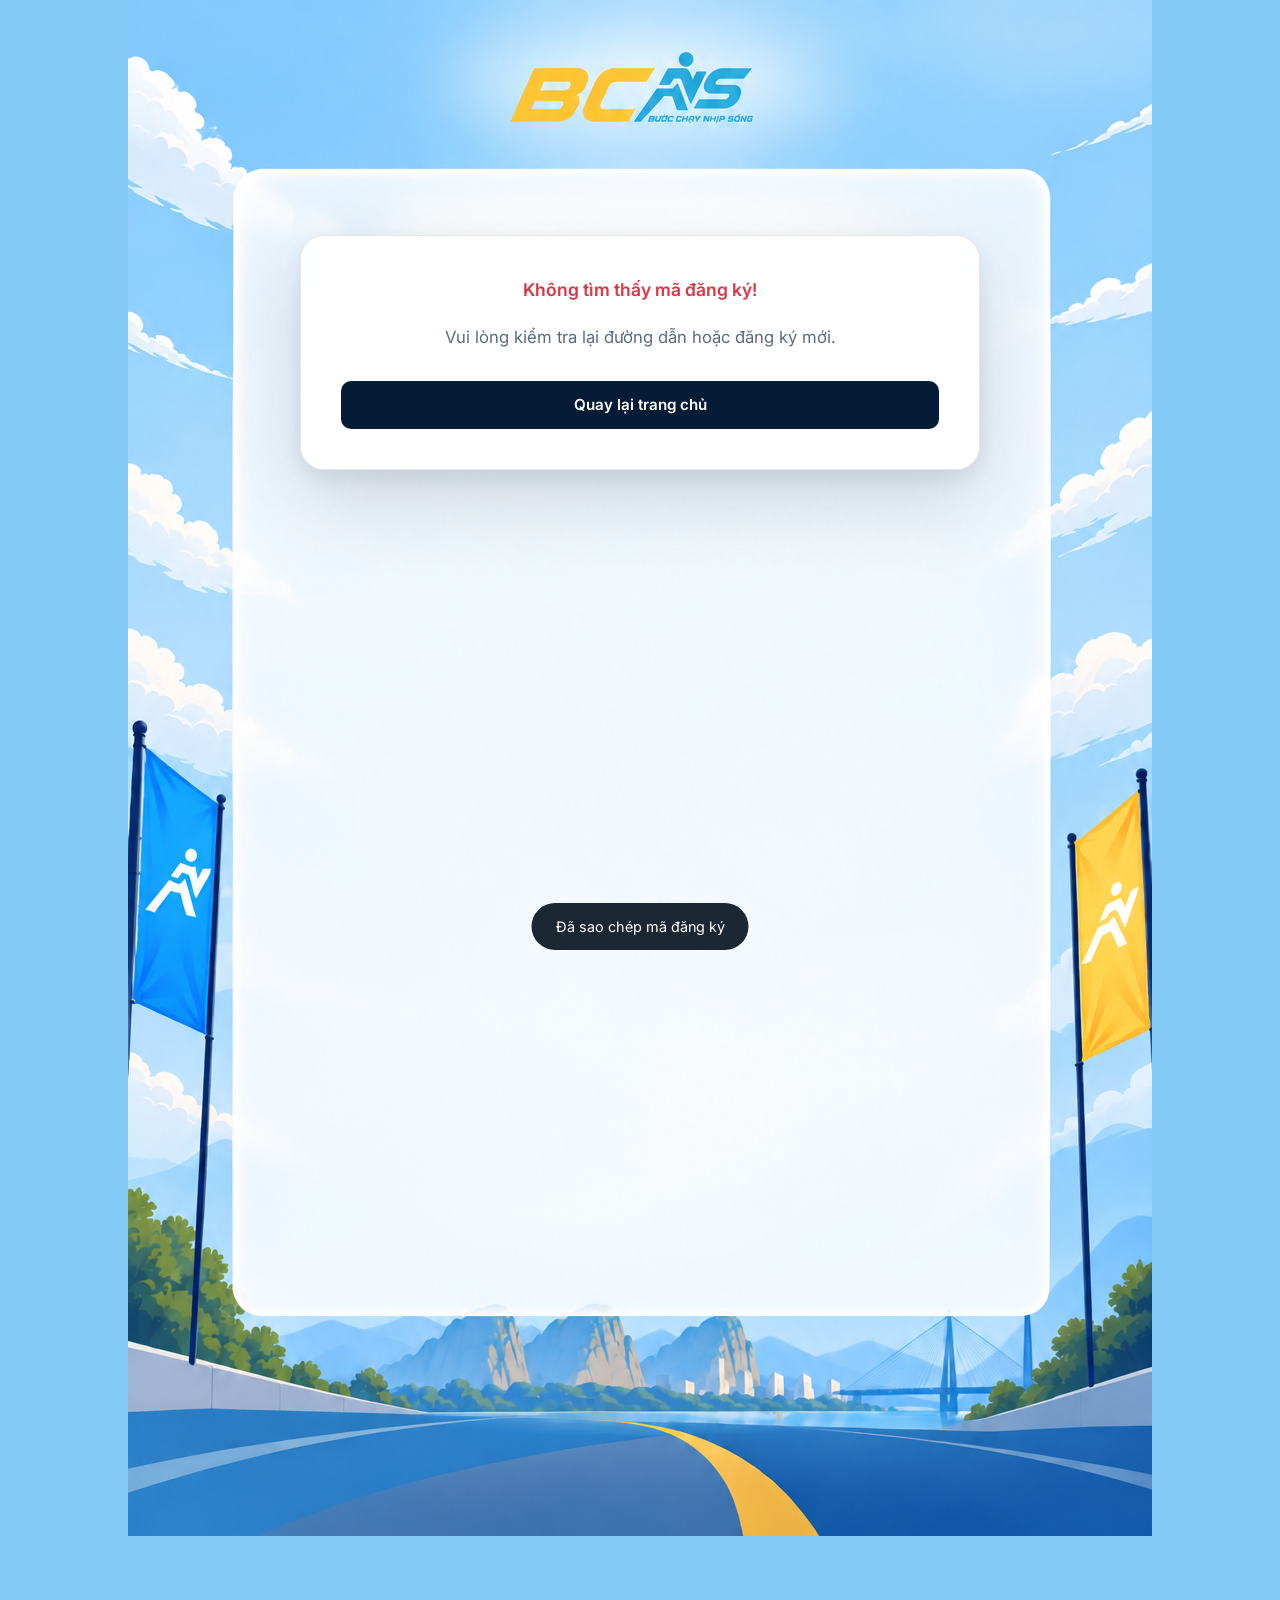
<file: thu-cam-on.html>
<!DOCTYPE html>
<html lang="vi">
<head>
    <meta charset="UTF-8">
    <meta name="viewport" content="width=device-width, initial-scale=1.0">
    <title>Xác nhận gửi bill - BƯỚC CHẠY NHỊP SỐNG</title>
    <link rel="preconnect" href="https://fonts.googleapis.com">
    <link rel="preconnect" href="https://fonts.gstatic.com" crossorigin>    
    <link href="https://fonts.googleapis.com/css2?family=Anton&family=Inter:wght@400;500;600;700;800&display=swap" rel="stylesheet">
    <link rel="stylesheet" href="assets/css/style.css">
    <style>
        :root {
            --ty-navy: #061B35;
            --ty-blue: #27AAE1;
            --ty-yellow: #FFC535;
            --ty-white: #FFFFFF;
            --ty-muted: #5B6B7D;
        }

        .thank-you-page {
            min-height: max(100svh, 150vw);
            background-color: #80caf5;
            background-image: url("./assets/images/gmail.png");
            background-repeat: no-repeat;
            background-position: top center;
            background-size: min(100%, 1024px) auto;
            padding: clamp(170px, 19vw, 235px) 20px 60px;
            display: flex;
            justify-content: center;
            align-items: flex-start;
        }

        .thank-you-card {
            background: rgba(255, 255, 255, 0.94);
            border: 1px solid rgba(6, 27, 53, 0.1);
            box-shadow: 0 30px 80px rgba(6, 27, 53, 0.16), 0 8px 24px rgba(6, 27, 53, 0.08);
            backdrop-filter: blur(10px);
            -webkit-backdrop-filter: blur(10px);
            border-radius: 24px;
            max-width: 680px;
            width: 100%;
            padding: 40px;
            animation: tyFadeUp 0.6s ease forwards;
        }

        .ty-title {
            font-family: 'Anton', sans-serif;
            font-size: clamp(2rem, 5vw, 2.5rem);
            color: var(--ty-navy);
            text-align: center;
            margin-bottom: 12px;
            line-height: 1.1;
            font-weight: 400;
        }

        .ty-desc {
            font-family: 'Inter', sans-serif;
            color: var(--ty-muted);
            text-align: center;
            font-size: 1.05rem;
            line-height: 1.6;
            margin-bottom: 24px;
        }

        .ty-status-container {
            text-align: center;
            margin-bottom: 28px;
        }

        .status-badge {
            display: inline-flex;
            align-items: center;
            justify-content: center;
            gap: 8px;
            padding: 10px 18px;
            border: 1px solid rgba(255, 197, 53, 0.45);
            border-radius: 999px;
            color: #9a5b00;
            background: rgba(255, 197, 53, 0.15);
            font-size: 0.9rem;
            font-weight: 800;
        }

        .info-box {
            background: rgba(39, 170, 225, 0.06);
            border: 1px solid rgba(39, 170, 225, 0.15);
            border-left: 4px solid var(--ty-blue);
            border-radius: 14px;
            padding: 24px;
            margin-bottom: 24px;
        }

        .info-row {
            display: flex;
            flex-direction: column;
            gap: 6px;
            margin-bottom: 16px;
        }

        .info-row:last-child {
            margin-bottom: 0;
        }

        .info-label {
            font-weight: 600;
            color: var(--ty-muted);
            font-size: 0.9rem;
            text-transform: uppercase;
            letter-spacing: 0.05em;
        }

        #tyCode {
            color: #087eae;
            font-weight: 800;
            font-size: 1.25rem;
            letter-spacing: 0.04em;
            overflow-wrap: anywhere;
        }

        #tyName {
            color: var(--ty-navy);
            font-weight: 700;
            font-size: 1.1rem;
        }

        .ty-notice {
            text-align: center;
            color: var(--ty-navy);
            line-height: 1.6;
            margin-bottom: 24px;
            font-weight: 500;
        }

        .ty-warning {
            padding: 16px 18px;
            border: 1px solid #fdba74;
            border-radius: 14px;
            color: #9a3412;
            background: #fff7ed;
            font-size: 0.92rem;
            line-height: 1.55;
            text-align: center;
            margin-bottom: 32px;
        }

        .ty-actions {
            display: flex;
            flex-direction: column;
            gap: 12px;
        }

        .btn-copy-code {
            background: var(--yellow-energy);
            color: var(--ty-navy);
            font-weight: 800;
            min-height: 50px;
            border-radius: 12px;
            font-size: 1.05rem;
            border: none;
            cursor: pointer;
            transition: all 0.3s ease;
            text-transform: uppercase;
            display: flex;
            align-items: center;
            justify-content: center;
        }

        .btn-copy-code:hover {
            background: #e5b02f;
            transform: translateY(-2px);
        }
        
        .btn-copy-code:focus-visible {
            outline: 2px solid var(--ty-navy);
            outline-offset: 2px;
        }

        .ty-support-actions {
            display: grid;
            grid-template-columns: 1fr 1fr;
            gap: 12px;
            margin-top: 4px;
        }

        .btn-support {
            min-height: 48px;
            border-radius: 10px;
            font-weight: 600;
            display: flex;
            align-items: center;
            justify-content: center;
            font-size: 0.95rem;
            text-decoration: none;
            background: transparent;
            border: 2px solid rgba(6, 27, 53, 0.15);
            color: var(--ty-navy);
            transition: all 0.2s ease;
            cursor: pointer;
        }

        .btn-support:hover {
            background: rgba(6, 27, 53, 0.05);
            border-color: rgba(6, 27, 53, 0.3);
        }

        @keyframes tyFadeUp {
            from {
                opacity: 0;
                transform: translateY(24px);
            }
            to {
                opacity: 1;
                transform: translateY(0);
            }
        }

        @media (prefers-reduced-motion: reduce) {
            .thank-you-card {
                animation: none;
            }
        }

        @media (max-width: 768px) {
            .thank-you-page {
                min-height: max(100svh, 150vw);
                padding: clamp(120px, 20vw, 170px) 16px 120px;
                background-size: 100% auto;
            }
            .thank-you-card {
                border-radius: 20px;
                padding: 30px 24px;
            }
        }

        @media (max-width: 480px) {
            .thank-you-page {
                padding: clamp(105px, 22vw, 135px) 12px 100px;
            }
            .thank-you-card {
                border-radius: 18px;
                background: rgba(255, 255, 255, 0.96);
                padding: 24px 20px;
            }
            .ty-support-actions {
                grid-template-columns: 1fr;
            }
            .status-badge {
                width: 100%;
                font-size: 0.85rem;
            }
        }
        
        .error-message {
            text-align: center;
            color: var(--error);
            font-weight: 600;
            font-size: 1.1rem;
            margin-bottom: 20px;
        }
    </style>
</head>
<body>
    <main class="thank-you-page">
        <div class="thank-you-card" aria-labelledby="tyTitle">
            <!-- Content will be injected here if valid -->
            <div id="tyContentWrapper">
                <h1 id="tyTitle" class="ty-title">CẢM ƠN BẠN ĐÃ GỬI ĐĂNG KÝ!</h1>
                <p class="ty-desc">Ban tổ chức đã nhận được thông tin và hình ảnh thanh toán của bạn.</p>
                
                <div class="ty-status-container">
                    <div class="status-badge" role="status">
                        <span>⏳ TRẠNG THÁI: CHỜ KIỂM TRA</span>
                    </div>
                </div>

                <div class="info-box">
                    <div class="info-row">
                        <span class="info-label">Mã đăng ký</span>
                        <span id="tyCode">Đang tải...</span>
                    </div>
                    <div class="info-row">
                        <span class="info-label">Họ tên</span>
                        <span id="tyName">...</span>
                    </div>
                </div>

                <div class="ty-notice">
                    <p style="margin-bottom: 6px;">Ban tổ chức sẽ đối chiếu giao dịch trong tài khoản ngân hàng và gửi kết quả đến Gmail bạn đã đăng ký.</p>
                    <p style="font-size: 0.95rem; color: var(--ty-muted);">Nếu chưa thấy thư trong hộp thư đến, bạn vui lòng kiểm tra thêm mục <strong style="color: var(--ty-blue);">Spam/Thư rác</strong> nhé.</p>
                </div>

                <div class="ty-warning">
                    <strong>Lưu ý:</strong> Hình ảnh bill không đồng nghĩa với việc giao dịch đã được xác nhận hợp lệ.
                </div>

                <div class="ty-actions">
                    <button type="button" class="btn-copy-code" onclick="copyCode()">SAO CHÉP MÃ ĐĂNG KÝ</button>
                    <a href="/" class="btn-support" style="background: var(--ty-navy); color: white; border: none;">Quay lại trang chủ</a>
                    
                    <div class="ty-support-actions">
                        <a href="#" id="tyFanpage" target="_blank" rel="noopener noreferrer" class="btn-support">Liên hệ Fanpage</a>
                        <button type="button" onclick="resendBill()" class="btn-support">Gửi lại bill nếu cần</button>
                    </div>
                </div>
            </div>
            
            <div id="tyErrorWrapper" style="display: none;">
                <div class="error-message">Không tìm thấy mã đăng ký!</div>
                <p class="ty-desc" style="margin-bottom: 30px;">Vui lòng kiểm tra lại đường dẫn hoặc đăng ký mới.</p>
                <a href="/" class="btn-support" style="background: var(--ty-navy); color: white; border: none; width: 100%;">Quay lại trang chủ</a>
            </div>
        </div>
    </main>

    <!-- Toast Notification cho thao tác Copy -->
    <div id="toast" class="toast" role="status" aria-live="polite">Đã sao chép mã đăng ký</div>

    <script src="assets/js/config.js"></script>
    <script>
        document.addEventListener("DOMContentLoaded", () => {
            const urlParams = new URLSearchParams(window.location.search);
            const code = urlParams.get('code');
            const wrapper = document.getElementById('tyContentWrapper');
            const errorWrapper = document.getElementById('tyErrorWrapper');
            
            if (!code) {
                wrapper.style.display = 'none';
                errorWrapper.style.display = 'block';
                return;
            }

            // Gán dữ liệu từ config
            const fanpageBtn = document.getElementById('tyFanpage');
            if (fanpageBtn) {
                fanpageBtn.href = CONFIG.FACEBOOK_URL;
            }

            // Đọc dữ liệu tạm từ localStorage
            const localDataStr = localStorage.getItem('bcns_registration');
            let foundName = "Không có sẵn";
            let displayCode = code;

            if (localDataStr) {
                try {
                    const data = JSON.parse(localDataStr);
                    // Match either code or registrationCode
                    if (data.code === code || data.registrationCode === code) {
                        foundName = data.fullname || data.name || "Không có sẵn";
                    }
                } catch(e) {
                    console.error("Lỗi đọc dữ liệu localStorage:", e);
                }
            }
            
            document.getElementById('tyCode').textContent = displayCode;
            document.getElementById('tyName').textContent = foundName;
        });

        function copyCode() {
            const text = document.getElementById('tyCode').textContent;
            
            if (navigator.clipboard && window.isSecureContext) {
                navigator.clipboard.writeText(text).then(showToast).catch(err => {
                    fallbackCopyTextToClipboard(text);
                });
            } else {
                fallbackCopyTextToClipboard(text);
            }
        }
        
        function fallbackCopyTextToClipboard(text) {
            const textArea = document.createElement("textarea");
            textArea.value = text;
            textArea.style.position = "fixed";
            textArea.style.left = "-999999px";
            textArea.style.top = "-999999px";
            document.body.appendChild(textArea);
            textArea.focus();
            textArea.select();
            try {
                document.execCommand('copy');
                showToast();
            } catch (err) {
                console.error('Không thể copy: ', err);
                alert("Không thể sao chép, vui lòng bôi đen và sao chép thủ công.");
            }
            document.body.removeChild(textArea);
        }

        function showToast() {
            const toast = document.getElementById('toast');
            if (!toast) return;
            toast.classList.add('show');
            setTimeout(() => {
                toast.classList.remove('show');
            }, 3000);
        }

        function resendBill() {
            localStorage.removeItem('bcns_form_draft');
            // Cải thiện thông báo thân thiện
            alert("Hệ thống sẽ đưa bạn về trang chủ. Bạn chỉ cần nhập lại Số điện thoại & Email đã đăng ký để hệ thống nhận diện và bỏ qua bước điền thông tin, cho phép upload lại bill nhé.");
            window.location.href = 'index.html';
        }
    </script>
</body>
</html>
</file>
<file: assets/css/style.css>
/* ==========================================================================
   DESIGN TOKENS & VARIABLES
   ========================================================================== */
   :root {
    /* Colors */
    --navy-main: #071B33;
    --navy-sub: #0C2948;
    --navy-dark: #04111F;
    --yellow-energy: #FFC535;
    --blue-sport: #27AAE1;
    --white: #FFFFFF;
    --bg-light: #EEF4F7;
    --text-muted: #6C757D;
    --error: #DC3545;
    
    /* Typography */
    --font-family: 'Inter', sans-serif;
    
    /* Spacing */
    --container-max-width: 1200px;
    --section-padding: 80px 20px;
    --card-padding: 32px;
    
    /* Layout */
    --radius-sm: 4px;
    --radius-md: 8px;
    --radius-lg: 16px;
    --shadow-subtle: 0 4px 20px rgba(7, 27, 51, 0.08);
    --shadow-hover: 0 12px 30px rgba(7, 27, 51, 0.15);
    --transition: all 0.3s cubic-bezier(0.25, 0.8, 0.25, 1);
}

/* ==========================================================================
   RESET & BASE STYLES
   ========================================================================== */
* {
    margin: 0;
    padding: 0;
    box-sizing: border-box;
}

html {
    scroll-behavior: smooth;
    font-size: 16px;
}

body {
    font-family: var(--font-family);
    color: var(--navy-dark);
    background-color: var(--white);
    line-height: 1.6;
    overflow-x: hidden;
}

h1, h2, h3, h4, h5, h6 {
    font-weight: 800;
    line-height: 1.2;
    margin-bottom: 1rem;
    color: var(--navy-main);
}

a {
    text-decoration: none;
    color: var(--blue-sport);
    transition: var(--transition);
}

ul {
    list-style: none;
}

.container {
    max-width: var(--container-max-width);
    margin: 0 auto;
    padding: 0 20px;
}

.py-section {
    padding: var(--section-padding);
}

.bg-alt {
    background-color: var(--bg-light);
}

.text-center {
    text-align: center;
}

.section-title {
    font-size: 2.5rem;
    margin-bottom: 3rem;
    text-transform: uppercase;
    letter-spacing: 1px;
}

/* ==========================================================================
   BUTTONS
   ========================================================================== */
.btn {
    display: inline-flex;
    align-items: center;
    justify-content: center;
    padding: 12px 28px;
    border-radius: var(--radius-md);
    font-weight: 700;
    text-transform: uppercase;
    letter-spacing: 0.5px;
    cursor: pointer;
    border: none;
    transition: var(--transition);
    min-height: 48px; /* Mobile tap target */
}

.btn-primary {
    background-color: var(--yellow-energy);
    color: var(--navy-main);
}

.btn-primary:hover {
    background-color: #e5b02f;
    transform: translateY(-2px);
    box-shadow: 0 6px 15px rgba(255, 197, 53, 0.4);
}

.btn-secondary {
    background-color: var(--blue-sport);
    color: var(--white);
}

.btn-secondary:hover {
    background-color: #1f90c2;
    transform: translateY(-2px);
    box-shadow: 0 6px 15px rgba(39, 170, 225, 0.4);
}

.btn-outline {
    background-color: transparent;
    border: 2px solid var(--navy-main);
    color: var(--navy-main);
}

.btn-outline:hover {
    background-color: var(--navy-main);
    color: var(--white);
}

.btn-large {
    padding: 16px 36px;
    font-size: 1.1rem;
}

.btn-full {
    width: 100%;
}

.btn:disabled {
    opacity: 0.7;
    cursor: not-allowed;
    transform: none;
    box-shadow: none;
}

/* ==========================================================================
   HEADER & NAVIGATION
   ========================================================================== */
header {
    position: fixed;
    top: 0;
    left: 0;
    width: 100%;
    z-index: 1000;
    background-color: transparent;
    transition: transform 0.6s cubic-bezier(0.16, 1, 0.3, 1), opacity 0.6s ease, background-color 0.3s ease, padding 0.3s ease;
    padding: 20px 0;
}

body.is-intro-active #header {
    opacity: 0;
    visibility: hidden;
    pointer-events: none;
    transform: translateY(-100%);
}

body.is-intro-complete #header {
    opacity: 1;
    visibility: visible;
    pointer-events: auto;
    transform: translateY(0);
}

header.scrolled {
    background-color: rgba(7, 27, 51, 0.95);
    backdrop-filter: blur(10px);
    padding: 12px 0;
    box-shadow: 0 2px 10px rgba(0,0,0,0.1);
}

.header-container {
    display: flex;
    justify-content: space-between;
    align-items: center;
}

.logo-text {
    font-weight: 800;
    font-size: 1.5rem;
    color: var(--white);
    text-transform: uppercase;
    letter-spacing: 1px;
}

.desktop-nav a {
    color: var(--white);
    margin: 0 15px;
    font-weight: 600;
    font-size: 0.95rem;
    position: relative;
}

.desktop-nav a::after {
    content: '';
    position: absolute;
    bottom: -4px;
    left: 0;
    width: 0;
    height: 2px;
    background-color: var(--yellow-energy);
    transition: var(--transition);
}

.desktop-nav a:hover::after {
    width: 100%;
}

.mobile-menu-btn {
    display: none;
    background: transparent;
    border: none;
    cursor: pointer;
    flex-direction: column;
    gap: 6px;
    z-index: 1001;
}

.mobile-menu-btn span {
    display: block;
    width: 28px;
    height: 3px;
    background-color: var(--white);
    border-radius: 2px;
    transition: var(--transition);
}

.mobile-nav {
    position: fixed;
    top: 0;
    right: -100%;
    width: 280px;
    height: 100vh;
    background-color: var(--navy-main);
    display: flex;
    flex-direction: column;
    padding: 80px 30px;
    box-shadow: -5px 0 20px rgba(0,0,0,0.2);
    transition: 0.4s ease-in-out;
    z-index: 999;
}

.mobile-nav.open {
    right: 0;
}

.mobile-nav a {
    color: var(--white);
    font-size: 1.2rem;
    font-weight: 600;
    margin-bottom: 24px;
}

.mobile-nav .btn {
    margin-top: auto;
}

/* ==========================================================================
   HERO SECTION
   ========================================================================== */
.hero {
    position: relative;
    min-height: 100vh;
    display: flex;
    align-items: center;
    background: linear-gradient(135deg, #e0f2fe 0%, #fffbeb 100%);
    overflow: hidden;
}

.hero-container-split {
    display: flex;
    align-items: center;
    gap: 40px;
    width: 100%;
    padding-top: 100px;
    padding-bottom: 50px;
}

.hero-content-left {
    flex: 1;
    z-index: 2;
}

.hero-image-right {
    flex: 1;
    text-align: right;
    z-index: 2;
}

.hero-image-right img {
    max-width: 100%;
    height: auto;
    border-radius: var(--radius-lg);
    box-shadow: var(--shadow-hover);
    transform: perspective(1000px) rotateY(-5deg);
    transition: var(--transition);
}

.hero-image-right img:hover {
    transform: perspective(1000px) rotateY(0deg) scale(1.02);
}
.hero-label-top {
    display: inline-block;
    color: var(--yellow-energy);
    font-size: 1rem;
    font-weight: 800;
    letter-spacing: 2px;
    margin-bottom: 20px;
    text-transform: uppercase;
}

.hero-title-stroke {
    font-family: 'Anton', sans-serif;
    font-size: 5.5rem;
    color: var(--white);
    line-height: 1.1;
    margin-bottom: 10px;
    text-transform: uppercase;
    -webkit-text-stroke: 2px #000;
    text-shadow: 3px 3px 6px rgba(0,0,0,0.3);
    letter-spacing: 5px;
}

.hero-slogan-italic {
    font-size: 2rem;
    font-weight: 800;
    font-style: italic;
    color: var(--navy-main);
    margin-bottom: 24px;
}

.hero-desc {
    font-size: 1.2rem;
    margin-bottom: 40px;
    max-width: 600px;
}

.dark-text, .dark-text * {
    color: var(--navy-dark) !important;
}

.hero-info {
    display: flex;
    gap: 40px;
    margin-bottom: 50px;
    border-left: 4px solid var(--blue-sport);
    padding-left: 20px;
}

.info-item {
    display: flex;
    flex-direction: column;
}

.info-label {
    font-size: 0.85rem;
    text-transform: uppercase;
    letter-spacing: 1px;
    opacity: 0.8;
    margin-bottom: 4px;
}

.info-value {
    font-size: 1.1rem;
    font-weight: 700;
}

.hero-buttons {
    display: flex;
    gap: 20px;
}

/* ==========================================================================
   Ý NGHĨA CHIẾN DỊCH
   ========================================================================== */
.editorial-layout {
    max-width: 800px;
    margin: 0 auto;
    position: relative;
    padding-left: 60px;
}

.editorial-line {
    position: absolute;
    left: 0;
    top: 10px;
    bottom: 10px;
    width: 4px;
    background-color: var(--yellow-energy);
}

.editorial-layout .section-title {
    margin-bottom: 1.5rem;
}

.editorial-text {
    font-size: 1.5rem;
    line-height: 1.8;
    color: var(--navy-sub);
    font-weight: 500;
}

.editorial-dots {
    display: flex;
    gap: 8px;
    margin-top: 40px;
}

.editorial-dots span {
    width: 8px;
    height: 8px;
    border-radius: 50%;
    background-color: var(--blue-sport);
}

/* ==========================================================================
   SHOWCASE & TEAM SECTION
   ========================================================================== */
.showcase-single {
    display: flex;
    justify-content: center;
}

.showcase-card-large {
    max-width: 800px;
    margin: 0 auto;
}

.showcase-card {
    background: var(--white);
    border-radius: var(--radius-lg);
    overflow: hidden;
    box-shadow: var(--shadow-subtle);
    transition: var(--transition);
}

.showcase-card:hover {
    transform: translateY(-5px);
    box-shadow: var(--shadow-hover);
}

.showcase-image-wrapper {
    position: relative;
    overflow: hidden;
}

.showcase-img {
    width: 100%;
    height: auto;
    display: block;
    object-fit: cover;
    transition: var(--transition);
}

.showcase-card:hover .showcase-img {
    transform: scale(1.03);
}

.showcase-badge {
    position: absolute;
    top: 20px;
    right: 20px;
    background: var(--navy-main);
    color: var(--white);
    padding: 6px 16px;
    border-radius: 20px;
    box-shadow: 0 4px 10px rgba(0,0,0,0.1);
    z-index: 2;
}

.showcase-badge.team-badge {
    background-color: var(--blue-sport);
    color: var(--white);
}

.showcase-content {
    padding: 30px;
}

.showcase-content h3 {
    font-size: 1.5rem;
    margin-bottom: 12px;
    color: var(--navy-main);
}

.showcase-content p {
    color: var(--text-muted);
    font-size: 1.05rem;
}

/* ==========================================================================
   LỊCH TRÌNH
   ========================================================================== */
.timeline {
    max-width: 800px;
    margin: 0 auto;
    position: relative;
}

.timeline::before {
    content: '';
    position: absolute;
    left: 120px;
    top: 0;
    bottom: 0;
    width: 2px;
    background-color: rgba(7, 27, 51, 0.1);
}

.timeline-item {
    display: flex;
    margin-bottom: 50px;
    position: relative;
}

.timeline-item:last-child {
    margin-bottom: 0;
}

.timeline-time {
    width: 120px;
    font-size: 1.5rem;
    font-weight: 800;
    color: var(--blue-sport);
    padding-right: 30px;
    text-align: right;
}

.timeline-content {
    flex: 1;
    padding-left: 40px;
    position: relative;
}

.timeline-content::before {
    content: '';
    position: absolute;
    left: -7px;
    top: 10px;
    width: 16px;
    height: 16px;
    border-radius: 50%;
    background-color: var(--yellow-energy);
    border: 3px solid var(--white);
    box-shadow: 0 0 0 3px rgba(255, 197, 53, 0.2);
}

.timeline-content h3 {
    font-size: 1.3rem;
    margin-bottom: 8px;
}

/* ==========================================================================
   CỰ LY
   ========================================================================== */
.distance-grid {
    display: grid;
    grid-template-columns: repeat(2, 1fr);
    gap: 40px;
    max-width: 900px;
    margin: 0 auto;
}

.distance-card {
    background: var(--white);
    border-radius: var(--radius-lg);
    overflow: hidden;
    box-shadow: var(--shadow-subtle);
    transition: var(--transition);
    border: 1px solid rgba(0,0,0,0.05);
    display: flex;
    flex-direction: column;
}

.distance-card:hover {
    transform: translateY(-10px);
    box-shadow: var(--shadow-hover);
}

.distance-card.highlight {
    border: 2px solid var(--yellow-energy);
    position: relative;
}

.distance-card.highlight::before {
    content: 'ĐỀ XUẤT';
    position: absolute;
    top: 15px;
    right: -35px;
    background-color: var(--yellow-energy);
    color: var(--navy-main);
    font-size: 0.8rem;
    font-weight: 800;
    padding: 5px 40px;
    transform: rotate(45deg);
}

.card-header {
    background-color: var(--navy-sub);
    padding: 30px;
    text-align: center;
    color: var(--white);
}

.distance-card.highlight .card-header {
    background-color: var(--navy-main);
}

.card-header h3 {
    color: var(--yellow-energy);
    font-size: 3rem;
    margin-bottom: 5px;
}

.card-subtitle {
    font-size: 1.1rem;
    font-weight: 600;
    letter-spacing: 2px;
    text-transform: uppercase;
    opacity: 0.9;
}

.card-body {
    padding: var(--card-padding);
    flex: 1;
    display: flex;
    flex-direction: column;
}

.card-features {
    flex: 1;
    margin-bottom: 30px;
}

.card-features li {
    margin-bottom: 15px;
    padding-left: 25px;
    position: relative;
}

.card-features li::before {
    content: '✓';
    position: absolute;
    left: 0;
    color: var(--blue-sport);
    font-weight: bold;
}

/* ==========================================================================
   LƯU Ý AN TOÀN
   ========================================================================== */
.safety-list {
    display: grid;
    grid-template-columns: repeat(2, 1fr);
    gap: 30px;
    max-width: 1000px;
    margin: 0 auto;
}

.safety-item {
    display: flex;
    gap: 15px;
    background: var(--white);
    padding: 24px;
    border-radius: var(--radius-md);
    box-shadow: var(--shadow-subtle);
}

.safety-icon {
    display: flex;
    align-items: center;
    justify-content: center;
    width: 30px;
    height: 30px;
    background-color: rgba(39, 170, 225, 0.1);
    color: var(--blue-sport);
    border-radius: 50%;
    font-weight: bold;
    flex-shrink: 0;
}

.safety-icon.warning {
    background-color: rgba(220, 53, 69, 0.1);
    color: var(--error);
}

/* ==========================================================================
   FORM ĐĂNG KÝ
   ========================================================================== */
.form-container {
    max-width: 800px;
    margin: 0 auto;
    background: var(--white);
    padding: 50px;
    border-radius: var(--radius-lg);
    box-shadow: var(--shadow-subtle);
    border-top: 5px solid var(--blue-sport);
}

.form-grid {
    display: grid;
    grid-template-columns: repeat(2, 1fr);
    gap: 25px;
}

.form-group {
    display: flex;
    flex-direction: column;
}

.form-group.full-width {
    grid-column: 1 / -1;
}

label {
    font-weight: 600;
    margin-bottom: 8px;
    font-size: 0.95rem;
}

input[type="text"],
input[type="date"],
input[type="tel"],
input[type="email"],
select {
    padding: 14px 16px;
    border: 1px solid #D1D5DB;
    border-radius: var(--radius-sm);
    font-family: inherit;
    font-size: 1rem;
    transition: var(--transition);
    background-color: #F9FAFB;
}

input:focus,
select:focus {
    outline: none;
    border-color: var(--blue-sport);
    background-color: var(--white);
    box-shadow: 0 0 0 3px rgba(39, 170, 225, 0.15);
}

.error-msg {
    color: var(--error);
    font-size: 0.85rem;
    margin-top: 5px;
    height: 14px;
}

.checkbox-group {
    flex-direction: row;
    align-items: flex-start;
    gap: 10px;
}

.checkbox-group input {
    margin-top: 5px;
    width: 18px;
    height: 18px;
    cursor: pointer;
}

.checkbox-group label {
    font-weight: 400;
    line-height: 1.5;
    cursor: pointer;
}

.form-actions {
    margin-top: 40px;
}

/* ==========================================================================
   MODAL THANH TOÁN QR
   ========================================================================== */
.modal {
    display: none;
    position: fixed;
    inset: 0;
    background-color: rgba(4, 17, 31, 0.8);
    backdrop-filter: blur(5px);
    z-index: 2000;
    align-items: center;
    justify-content: center;
    padding: 20px;
}

.modal.active {
    display: flex;
}

.modal-content {
    background: var(--white);
    width: 100%;
    max-width: 600px;
    border-radius: var(--radius-lg);
    overflow: hidden;
    display: flex;
    flex-direction: column;
    max-height: 90vh;
}

.modal-header {
    background-color: var(--navy-main);
    color: var(--white);
    padding: 20px 30px;
    display: flex;
    justify-content: space-between;
    align-items: center;
}

.modal-header h2 {
    margin: 0;
    color: var(--white);
    font-size: 1.5rem;
}

.close-btn {
    background: transparent;
    border: none;
    color: var(--white);
    font-size: 2rem;
    line-height: 1;
    cursor: pointer;
    transition: var(--transition);
}

.close-btn:hover {
    color: var(--yellow-energy);
}

.modal-body {
    padding: 30px;
    overflow-y: auto;
}

.qr-container {
    text-align: center;
    margin-bottom: 30px;
}

.qr-container img {
    max-width: 250px;
    border: 1px solid #eee;
    border-radius: var(--radius-md);
    padding: 10px;
    box-shadow: var(--shadow-subtle);
}

.payment-info {
    background-color: var(--bg-light);
    padding: 20px;
    border-radius: var(--radius-md);
    margin-bottom: 20px;
}

.info-row {
    display: flex;
    justify-content: space-between;
    align-items: center;
    padding: 12px 0;
    border-bottom: 1px solid rgba(0,0,0,0.05);
}

.info-row:last-child {
    border-bottom: none;
}

.info-row.vertical {
    flex-direction: column;
    align-items: flex-start;
    gap: 8px;
}

.info-row .label {
    font-weight: 600;
    color: var(--text-muted);
}

.info-row .value {
    font-weight: 700;
    font-size: 1.1rem;
}

.info-row .highlight-text {
    color: var(--error);
    font-size: 1.3rem;
}

.copy-group {
    display: flex;
    align-items: center;
    gap: 15px;
    background: var(--white);
    padding: 8px 15px;
    border-radius: var(--radius-sm);
    border: 1px dashed #ccc;
    width: 100%;
    justify-content: space-between;
}

.btn-copy {
    background: var(--blue-sport);
    color: var(--white);
    border: none;
    padding: 4px 12px;
    border-radius: 4px;
    font-size: 0.85rem;
    cursor: pointer;
    font-weight: 600;
}

.payment-status {
    text-align: center;
    margin-top: 20px;
}

.status-waiting {
    color: #F59E0B;
}

.small-text {
    font-size: 0.9rem;
    color: var(--text-muted);
    margin-top: 10px;
}

.modal-footer {
    padding: 20px 30px;
    border-top: 1px solid #eee;
    display: flex;
    justify-content: flex-end;
    gap: 15px;
    background-color: #FAFAFA;
}

/* Toast */
.toast {
    position: fixed;
    bottom: -50px;
    left: 50%;
    transform: translateX(-50%);
    background: rgba(4, 17, 31, 0.9);
    color: white;
    padding: 12px 24px;
    border-radius: 30px;
    transition: 0.3s;
    z-index: 3000;
    font-size: 0.9rem;
}
.toast.show {
    bottom: 30px;
}

/* ==========================================================================
   FOOTER
   ========================================================================== */
.footer {
    background-color: var(--navy-dark);
    color: rgba(255, 255, 255, 0.7);
    padding-top: 80px;
}

.footer-grid {
    display: grid;
    grid-template-columns: repeat(2, 1fr);
    gap: 40px;
    margin-bottom: 60px;
}

.footer h3, .footer h4 {
    color: var(--white);
    margin-bottom: 20px;
}

.footer-contact p {
    margin-bottom: 10px;
}

.footer-bottom {
    background-color: #020a12;
    padding: 20px 0;
    text-align: center;
    font-size: 0.9rem;
}

/* ==========================================================================
   ANIMATIONS
   ========================================================================== */
.fade-up {
    opacity: 0;
    transform: translateY(30px);
    transition: opacity 0.8s ease-out, transform 0.8s ease-out;
}

.fade-up.visible {
    opacity: 1;
    transform: translateY(0);
}

/* Disable animations if user prefers reduced motion */
@media (prefers-reduced-motion: reduce) {
    .fade-up {
        opacity: 1;
        transform: none;
        transition: none;
    }
    html {
        scroll-behavior: auto;
    }
}

/* ==========================================================================
   RESPONSIVE
   ========================================================================== */
/* Tablet (1024px & 768px) */
@media (max-width: 1024px) {
    .hero-title {
        font-size: 4rem;
    }
    .distance-grid {
        gap: 20px;
    }
}

@media (max-width: 768px) {
    .desktop-nav, .header-cta {
        display: none;
    }
    
    .mobile-menu-btn {
        display: flex;
    }

    .hero-container-split {
        flex-direction: column;
        padding-top: 120px;
        text-align: center;
    }
    
    .hero-image-right {
        text-align: center;
        margin-top: 30px;
    }

    .hero-info {
        border-left: none;
        border-top: 4px solid var(--blue-sport);
        padding-left: 0;
        padding-top: 20px;
        flex-direction: column;
        gap: 15px;
        align-items: center;
    }

    .hero-title-stroke {
        font-size: 4rem;
    }

    .editorial-text {
        font-size: 1.2rem;
    }

    .timeline::before {
        left: 0;
    }
    .timeline-item {
        flex-direction: column;
    }
    .timeline-time {
        text-align: left;
        width: auto;
        padding-right: 0;
        margin-bottom: 10px;
        padding-left: 40px;
    }
    .timeline-content::before {
        left: -8px;
        top: 2px;
    }
    
    .distance-grid, .safety-list, .form-grid, .footer-grid, .showcase-grid {
        grid-template-columns: 1fr;
    }

    .team-image-wrapper {
        flex: 1 1 100%;
    }
    
    .team-headline {
        font-size: 1.6rem;
    }

    .showcase-image-wrapper {
        height: 250px;
    }

    .distance-card.highlight::before {
        right: -40px;
    }

    .form-container {
        padding: 30px 20px;
    }

    .modal-footer {
        flex-direction: column;
    }
    .modal-footer .btn {
        width: 100%;
    }
}

/* Mobile (390px & 360px) */
@media (max-width: 400px) {
    .hero-title-stroke {
        font-size: 3rem;
    }
    .hero-slogan-italic {
        font-size: 1.4rem;
    }
    .hero-buttons {
        flex-direction: column;
    }
    .section-title {
        font-size: 2rem;
    }
    .editorial-layout {
        padding-left: 20px;
    }
    .info-row.vertical .copy-group {
        flex-direction: column;
        align-items: stretch;
    }
    .info-row.vertical .copy-group .btn-copy {
        width: 100%;
        margin-top: 10px;
    }
}

/* Loader cho button */
.loader {
  display: inline-block;
  width: 16px;
  height: 16px;
  border: 2px solid rgba(255,255,255,0.3);
  border-radius: 50%;
  border-top-color: #fff;
  animation: spin 1s ease-in-out infinite;
  margin-right: 8px;
  vertical-align: middle;
}
@keyframes spin {
  to { transform: rotate(360deg); }
}

/* ==========================================================================
   TEAM SECTION
   ========================================================================== */
.team-section {
    padding: 100px 20px;
    background-color: #EEF7FB;
    border-top: 4px solid #FFC535;
}

.team-container {
    width: min(100%, 1200px);
    margin-inline: auto;
}

.team-heading {
    text-align: center;
    margin-bottom: 60px;
}

.team-heading span {
    display: block;
    font-size: 0.9rem;
    font-weight: 700;
    color: #27AAE1;
    letter-spacing: 2px;
    margin-bottom: 8px;
    text-transform: uppercase;
}

.team-heading h2 {
    font-size: clamp(2.5rem, 5vw, 3.5rem);
    color: #061B35;
    font-weight: 900;
    margin-bottom: 0;
    text-transform: uppercase;
}

.team-showcase {
    background: #061B35;
    border-radius: 28px;
    overflow: hidden;
    box-shadow: 0 20px 40px rgba(6, 27, 53, 0.15);
    border: 1px solid rgba(6, 27, 53, 0.05);
    display: flex;
    flex-direction: column;
}

.team-image {
    width: 100%;
    aspect-ratio: 16/9;
    overflow: hidden;
}

.team-image img {
    width: 100%;
    height: 100%;
    object-fit: cover;
    object-position: center 20%;
    transition: transform 600ms cubic-bezier(0.25, 0.8, 0.25, 1);
}

.team-showcase:hover .team-image img {
    transform: scale(1.015);
}

@media (prefers-reduced-motion: reduce) {
    .team-showcase:hover .team-image img {
        transform: none;
    }
}

.team-content {
    display: flex;
    justify-content: space-between;
    align-items: flex-start;
    padding: clamp(30px, 5vw, 60px);
    gap: 40px;
    background: #061B35;
}

.team-copy {
    flex: 1;
}

.team-label {
    display: inline-block;
    color: #061B35;
    background-color: #FFC535;
    font-size: 0.85rem;
    font-weight: 800;
    padding: 6px 14px;
    border-radius: 20px;
    margin-bottom: 20px;
}

.team-copy h3 {
    color: #FFFFFF;
    font-size: clamp(1.8rem, 3vw, 2.2rem);
    font-weight: 800;
    margin-bottom: 20px;
    line-height: 1.3;
}

.team-description {
    color: rgba(255, 255, 255, 0.8);
    font-size: 1.1rem;
    line-height: 1.7;
    max-width: 800px;
}

.team-badge {
    display: flex;
    flex-direction: column;
    align-items: center;
    justify-content: center;
    width: 120px;
    height: 120px;
    border-radius: 50%;
    border: 2px dashed rgba(255, 255, 255, 0.2);
    flex-shrink: 0;
    text-align: center;
}

.team-badge strong {
    color: #FFC535;
    font-size: 1.5rem;
    font-weight: 900;
    line-height: 1.2;
}

.team-badge span {
    color: #FFFFFF;
    font-size: 0.85rem;
    font-weight: 500;
    opacity: 0.8;
}

/* Responsive */
@media (max-width: 1024px) {
    .team-image {
        aspect-ratio: 16/10;
    }
}

@media (max-width: 768px) {
    .team-section {
        padding: 64px 0;
    }
    
    .team-showcase {
        border-radius: 20px;
        margin: 0 20px;
    }
    
    .team-content {
        flex-direction: column;
        padding: 30px;
        gap: 30px;
    }
    
    .team-badge {
        flex-direction: row;
        width: 100%;
        height: auto;
        border-radius: 8px;
        border: 1px solid rgba(255, 255, 255, 0.1);
        padding: 15px;
        gap: 10px;
        background: rgba(255, 255, 255, 0.03);
    }
}

@media (max-width: 480px) {
    .team-section {
        padding: 56px 0;
    }
    
    .team-showcase {
        border-radius: 18px;
        margin: 0 16px;
    }
    
    .team-image {
        aspect-ratio: 4/3;
    }
    
    .team-content {
        padding: 24px;
    }
    
    .team-copy h3 {
        font-size: 1.6rem;
    }
    
    .team-description {
        font-size: 1rem;
    }
}


/* ==========================================================================
   RUNNER SCROLL ANIMATION & CHECKPOINTS
   ========================================================================== */
.hero {
    position: relative;
    overflow: hidden;
    isolation: isolate;
    min-height: 100svh;
    background:
        radial-gradient(
            circle at 75% 32%,
            rgba(39, 170, 225, 0.22),
            transparent 36%
        ),
        linear-gradient(135deg, #eef9ff, #fffaf0);
}

.runner-visual {
    position: relative;
    overflow: hidden;
    width: 100%;
    aspect-ratio: 16 / 10;
    border-radius: 28px;
    background: #073562;
    box-shadow: 0 30px 80px rgba(6, 27, 53, 0.2);
}

.runner-video,
.runner-poster {
    position: absolute;
    inset: 0;
    width: 100%;
    height: 100%;
}

.runner-video {
    z-index: 2;
    object-fit: cover;
    object-position: center;
    opacity: 0;
    transition: opacity 500ms ease, transform 1s ease-out;
}

.runner-video.is-ready {
    opacity: 1;
}

.runner-poster {
    z-index: 1;
    transition: opacity 500ms ease;
}

.runner-poster img {
    display: block;
    width: 100%;
    height: 100%;
    object-fit: cover;
}

.runner-poster.is-hidden {
    opacity: 0;
}

.runner-poster.is-visible {
    opacity: 1;
}

.runner-energy {
    position: absolute;
    right: -15%;
    bottom: -35%;
    z-index: 3;
    width: 65%;
    aspect-ratio: 1;
    border-radius: 50%;
    pointer-events: none;
    background: rgba(255, 197, 53, 0.16);
    filter: blur(70px);
    transition: transform 1s ease-out;
}

@media (max-width: 768px) {
    .hero {
        min-height: auto;
        padding-top: 96px;
    }

    .hero-container-split {
        min-height: auto;
        grid-template-columns: 1fr;
    }

    .runner-visual {
        margin-top: 28px;
        border-radius: 20px;
    }

    .runner-video,
    .runner-poster img {
        object-fit: cover;
        object-position: center;
    }

    .runner-energy {
        opacity: 0.55;
        filter: blur(45px);
    }
}

@media (prefers-reduced-motion: reduce) {
    .runner-video {
        display: none !important;
    }

    .runner-poster {
        opacity: 1 !important;
    }

    .runner-energy {
        display: none !important;
    }
}

/* Checkpoint Styles */
.checkpoint-marker {
    position: absolute;
    top: -30px;
    left: 5%;
    font-size: 8rem;
    font-family: "Anton", sans-serif;
    color: rgba(6, 27, 53, 0.03);
    z-index: 0;
    pointer-events: none;
    white-space: nowrap;
}

.py-section {
    position: relative;
    z-index: 1;
}

@media (max-width: 768px) {
    .checkpoint-marker {
        font-size: 4rem;
        top: 0;
    }
}


/* ==========================================================================
   FORM STEPPER
   ========================================================================== */
.stepper {
    display: flex;
    justify-content: space-between;
    align-items: center;
    margin-bottom: 40px;
    position: relative;
    max-width: 600px;
    margin-inline: auto;
}
.stepper::before {
    content: "";
    position: absolute;
    top: 15px;
    left: 0;
    width: 100%;
    height: 2px;
    background: #E5E7EB;
    z-index: 1;
}
.step {
    position: relative;
    z-index: 2;
    background: #FFFFFF;
    padding: 0 10px;
    font-size: 0.8rem;
    font-weight: 700;
    color: #9CA3AF;
    display: flex;
    flex-direction: column;
    align-items: center;
    gap: 8px;
}
.step::before {
    content: "";
    width: 30px;
    height: 30px;
    border-radius: 50%;
    background: #E5E7EB;
    display: flex;
    align-items: center;
    justify-content: center;
    font-size: 0.8rem;
    color: #FFFFFF;
    transition: all 0.3s ease;
}
.step.active {
    color: #061B35;
}
.step.active::before {
    background: #FFC535;
    color: #061B35;
    border: 4px solid #EEF7FB;
}
.step.completed::before {
    background: #27AAE1;
    content: "?";
}
@media (max-width: 480px) {
    .stepper {
        font-size: 0.7rem;
    }
}

/* ==========================================================================
   INTRO FULL SCREEN VIDEO
   ========================================================================== */
.intro-video-section {
    position: relative;
    z-index: 20;
    height: 200svh;
    background: #061b35;
}

.intro-video-sticky {
    position: sticky;
    top: 0;
    width: 100%;
    height: 100svh;
    overflow: hidden;
    isolation: isolate;
    background: #061b35;
}

.intro-runner-video {
    position: absolute;
    inset: 0;
    z-index: 1;
    display: block;
    width: 100%;
    height: 100%;
    object-fit: cover;
    object-position: center;
    transform: scale(1);
    opacity: 1;
    will-change: transform, opacity;
}

.intro-video-overlay {
    position: absolute;
    inset: 0;
    z-index: 2;
    pointer-events: none;
    background:
        linear-gradient(
            90deg,
            rgba(6, 27, 53, 0.72) 0%,
            rgba(6, 27, 53, 0.3) 48%,
            rgba(6, 27, 53, 0.08) 100%
        ),
        linear-gradient(
            180deg,
            rgba(6, 27, 53, 0.15),
            rgba(6, 27, 53, 0.48)
        );
}

.intro-brand {
    position: absolute;
    top: 50%;
    left: max(6vw, 24px);
    z-index: 3;
    max-width: 720px;
    color: #fff;
    transform: translateY(-50%);
    will-change: transform, opacity;
}

.intro-eyebrow {
    display: inline-block;
    margin-bottom: 18px;
    color: #ffc535;
    font-size: clamp(0.75rem, 1vw, 0.95rem);
    font-weight: 800;
    letter-spacing: 0.18em;
}

.intro-title {
    margin: 0;
    color: #fff;
    font-family: "Anton", sans-serif;
    font-size: clamp(4rem, 9vw, 9rem);
    font-weight: 400;
    line-height: 0.88;
    letter-spacing: -0.02em;
}

.intro-slogan {
    margin: 24px 0 0;
    color: rgba(255, 255, 255, 0.88);
    font-size: clamp(1.15rem, 2vw, 1.8rem);
    font-weight: 700;
    font-style: italic;
}

.intro-scroll {
    position: absolute;
    bottom: max(30px, env(safe-area-inset-bottom));
    left: 50%;
    z-index: 4;
    display: flex;
    flex-direction: column;
    align-items: center;
    gap: 10px;
    color: #fff;
    font-size: 0.7rem;
    font-weight: 800;
    letter-spacing: 0.16em;
    text-decoration: none;
    transform: translateX(-50%);
}

.intro-scroll-icon {
    width: 2px;
    height: 42px;
    background: linear-gradient(
        to bottom,
        #ffc535,
        transparent
    );
    animation: introScrollPulse 1.8s ease-in-out infinite;
}

.intro-skip {
    position: absolute;
    top: 28px;
    right: 28px;
    z-index: 5;
    min-height: 44px;
    padding: 0 18px;
    border: 1px solid rgba(255, 255, 255, 0.35);
    border-radius: 999px;
    color: #fff;
    font: inherit;
    font-size: 0.72rem;
    font-weight: 800;
    letter-spacing: 0.12em;
    cursor: pointer;
    background: rgba(6, 27, 53, 0.36);
    backdrop-filter: blur(12px);
}

@keyframes introScrollPulse {
    0%,
    100% {
        opacity: 0.35;
        transform: scaleY(0.65);
        transform-origin: top;
    }
    50% {
        opacity: 1;
        transform: scaleY(1);
        transform-origin: top;
    }
}

@media (max-width: 768px) {
    .intro-video-section {
        height: 170svh;
    }

    .intro-runner-video {
        object-position: 62% center;
    }

    .intro-brand {
        top: auto;
        right: 20px;
        bottom: 105px;
        left: 20px;
        max-width: none;
        transform: none;
    }

    .intro-title {
        font-size: clamp(3.4rem, 17vw, 5.6rem);
        line-height: 0.9;
    }

    .intro-video-overlay {
        background:
            linear-gradient(
                180deg,
                rgba(6, 27, 53, 0.08) 20%,
                rgba(6, 27, 53, 0.8) 100%
            );
    }

    .intro-skip {
        top: max(18px, env(safe-area-inset-top));
        right: 16px;
    }
}

@media (prefers-reduced-motion: reduce) {
    .intro-video-section {
        height: 100svh;
    }

    .intro-runner-video {
        display: none;
    }

    .intro-scroll-icon {
        animation: none;
    }
}

/* ==========================================================================
   EMAIL HINT MODAL
   ========================================================================== */
.email-hint {
    text-align: center;
    line-height: 1.6;
    margin-bottom: 25px;
}

.email-hint-main {
    color: var(--navy-main);
    font-size: 14.5px;
    margin-bottom: 6px;
}

    display: block;
    width: 100%;
    height: 100%;
    object-fit: cover;
    object-position: center;
    transform: scale(1);
    opacity: 1;
    will-change: transform, opacity;
}

.intro-video-overlay {
    position: absolute;
    inset: 0;
    z-index: 2;
    pointer-events: none;
    background:
        linear-gradient(
            90deg,
            rgba(6, 27, 53, 0.72) 0%,
            rgba(6, 27, 53, 0.3) 48%,
            rgba(6, 27, 53, 0.08) 100%
        ),
        linear-gradient(
            180deg,
            rgba(6, 27, 53, 0.15),
            rgba(6, 27, 53, 0.48)
        );
}

.intro-brand {
    position: absolute;
    top: 50%;
    left: max(6vw, 24px);
    z-index: 3;
    max-width: 720px;
    color: #fff;
    transform: translateY(-50%);
    will-change: transform, opacity;
}

.intro-eyebrow {
    display: inline-block;
    margin-bottom: 18px;
    color: #ffc535;
    font-size: clamp(0.75rem, 1vw, 0.95rem);
    font-weight: 800;
    letter-spacing: 0.18em;
}

.intro-title {
    margin: 0;
    color: #fff;
    font-family: "Anton", sans-serif;
    font-size: clamp(4rem, 9vw, 9rem);
    font-weight: 400;
    line-height: 0.88;
    letter-spacing: -0.02em;
}

.intro-slogan {
    margin: 24px 0 0;
    color: rgba(255, 255, 255, 0.88);
    font-size: clamp(1.15rem, 2vw, 1.8rem);
    font-weight: 700;
    font-style: italic;
}

.intro-scroll {
    position: absolute;
    bottom: max(30px, env(safe-area-inset-bottom));
    left: 50%;
    z-index: 4;
    display: flex;
    flex-direction: column;
    align-items: center;
    gap: 10px;
    color: #fff;
    font-size: 0.7rem;
    font-weight: 800;
    letter-spacing: 0.16em;
    text-decoration: none;
    transform: translateX(-50%);
}

.intro-scroll-icon {
    width: 2px;
    height: 42px;
    background: linear-gradient(
        to bottom,
        #ffc535,
        transparent
    );
    animation: introScrollPulse 1.8s ease-in-out infinite;
}

.intro-skip {
    position: absolute;
    top: 28px;
    right: 28px;
    z-index: 5;
    min-height: 44px;
    padding: 0 18px;
    border: 1px solid rgba(255, 255, 255, 0.35);
    border-radius: 999px;
    color: #fff;
    font: inherit;
    font-size: 0.72rem;
    font-weight: 800;
    letter-spacing: 0.12em;
    cursor: pointer;
    background: rgba(6, 27, 53, 0.36);
    backdrop-filter: blur(12px);
}

@keyframes introScrollPulse {
    0%,
    100% {
        opacity: 0.35;
        transform: scaleY(0.65);
        transform-origin: top;
    }
    50% {
        opacity: 1;
        transform: scaleY(1);
        transform-origin: top;
    }
}

@media (max-width: 768px) {
    .intro-video-section {
        height: 170svh;
    }

    .intro-runner-video {
        object-position: 62% center;
    }

    .intro-brand {
        top: auto;
        right: 20px;
        bottom: 105px;
        left: 20px;
        max-width: none;
        transform: none;
    }

    .intro-title {
        font-size: clamp(3.4rem, 17vw, 5.6rem);
        line-height: 0.9;
    }

    .intro-video-overlay {
        background:
            linear-gradient(
                180deg,
                rgba(6, 27, 53, 0.08) 20%,
                rgba(6, 27, 53, 0.8) 100%
            );
    }

    .intro-skip {
        top: max(18px, env(safe-area-inset-top));
        right: 16px;
    }
}

@media (prefers-reduced-motion: reduce) {
    .intro-video-section {
        height: 100svh;
    }

    .intro-runner-video {
        display: none;
    }

    .intro-scroll-icon {
        animation: none;
    }
}

/* ==========================================================================
   EMAIL HINT MODAL
   ========================================================================== */
.email-hint {
    text-align: center;
    line-height: 1.6;
    margin-bottom: 25px;
}

.email-hint-main {
    color: var(--navy-main);
    font-size: 14.5px;
    margin-bottom: 6px;
}

.email-hint-sub {
    color: #64748b; /* Xám xanh */
    font-size: 13.5px;
}

.highlight-spam {
    color: var(--blue-sport);
    font-weight: 700;
}

/* ==========================================================================
   REGISTRATION CLOSED OVERLAY
   ========================================================================== */
.registration-closed-overlay {
    position: absolute;
    inset: 0;
    z-index: 10;
    display: flex;
    align-items: center;
    justify-content: center;
    background: rgba(255, 255, 255, 0.4);
    border-radius: 12px;
}

.closed-card {
    background: rgba(255, 255, 255, 0.95);
    border: 1px solid rgba(6, 27, 53, 0.1);
    box-shadow: 0 30px 80px rgba(6, 27, 53, 0.16), 0 8px 24px rgba(6, 27, 53, 0.08);
    backdrop-filter: blur(10px);
    -webkit-backdrop-filter: blur(10px);
    border-radius: 20px;
    padding: 40px;
    text-align: center;
    max-width: 500px;
    width: 90%;
    animation: tyFadeUp 0.6s ease forwards;
}

.closed-card h3 {
    color: var(--blue-sport);
    font-size: 1.5rem;
    margin-bottom: 15px;
    font-family: var(--font-heading);
    text-transform: uppercase;
    letter-spacing: 1px;
}

.closed-card p {
    color: var(--navy-main);
    line-height: 1.6;
}
</file>
